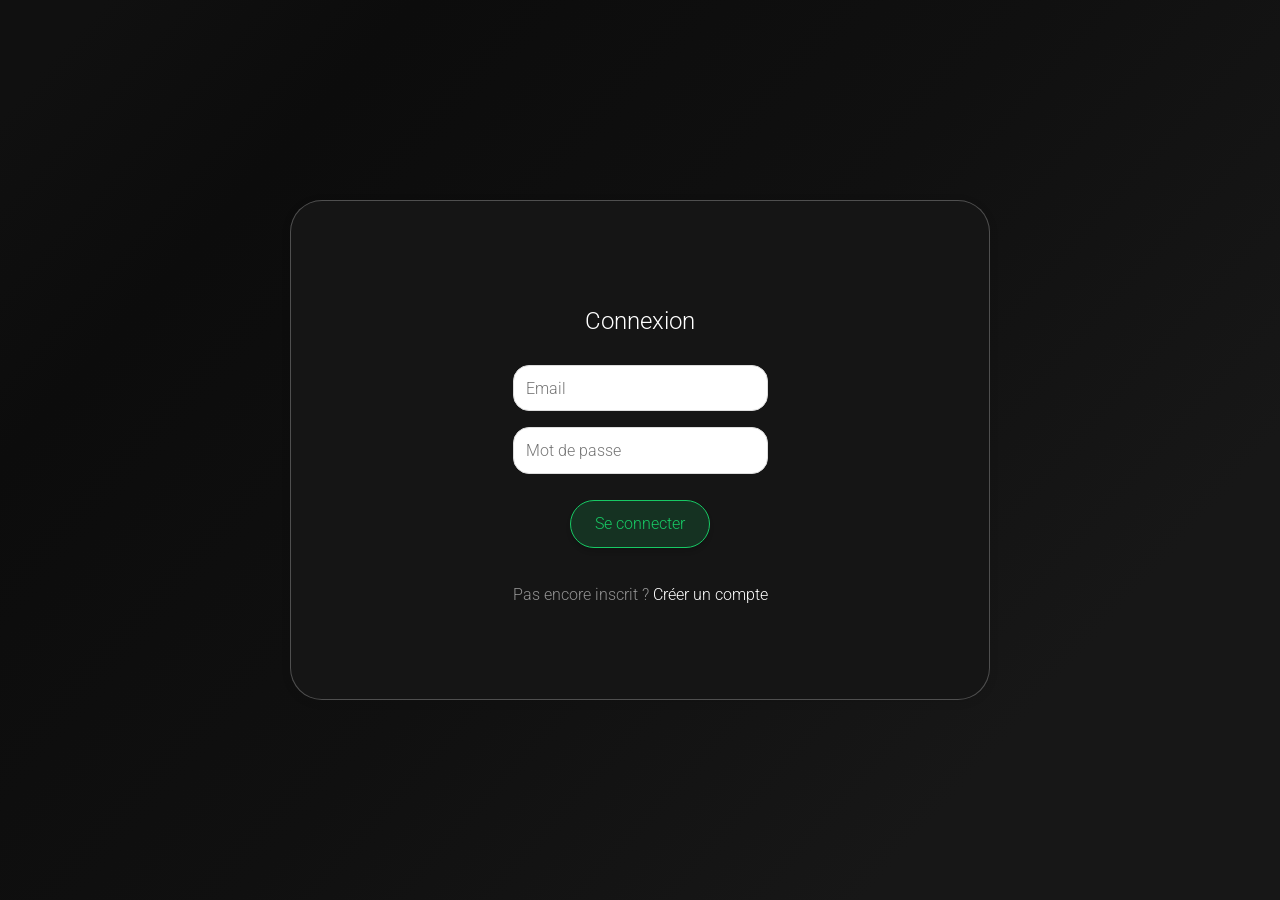
<file: TPtodolist/index.html>
<!DOCTYPE html>
<html lang="fr">
<head>
    <meta charset="UTF-8">
    <meta name="viewport" content="width=device-width, initial-scale=1.0">
    <title>Gestion des Tâches</title>
    <link rel="stylesheet" href="styles.css">
    <link rel="preconnect" href="https://fonts.googleapis.com">
    <link rel="preconnect" href="https://fonts.gstatic.com" crossorigin>
    <link href="https://fonts.googleapis.com/css2?family=Roboto:wght@300&display=swap" rel="stylesheet">
</head>
<body>
    <!-- Conteneur principal -->
    <div class="container">
        <!-- Formulaire de Connexion -->
        <div id="login-section">
            <h2>Connexion</h2>
            <form id="login-form">
                <input type="email" id="login-email" placeholder="Email" required>
                <input type="password" id="login-password" placeholder="Mot de passe" required>
                <button id="submit-login">Se connecter</button>
            </form>
            <p>Pas encore inscrit ? <a href="#" id="show-register">Créer un compte</a></p>
        </div>

        <!-- Formulaire d'Inscription (caché au départ) -->
        <div id="register-section" style="display: none;">
            <h2>Créer un compte</h2>
            <form id="register-form">
                <input type="text" maxlength="20" id="register-name" placeholder="Nom" required>
                <input type="email" maxlength="254" id="register-email" placeholder="Email" required>
                <input type="password" id="register-password" placeholder="Mot de passe" required>
                <button type="submit" id="register-btn">S'inscrire</button>
            </form>
            <p>Déjà inscrit ? <a href="#" id="show-login">Se connecter</a></p>
        </div>
    </div>
    <div id="todo-section" style="display: none;">
        <h2>Bienvenue <span id="user-name"></span> ! </h2>
        <button id="logout">Se déconnecter</button>
        <h3>Ma To-Do List</h3>
    
        <!-- Conteneur pour centrer uniquement le bouton "Ajouter une tâche" -->
        <div id="show-task-form-container">
            <button id="show-task-form">Ajouter une tâche
                <svg class="icon" xmlns="http://www.w3.org/2000/svg" viewBox="0 0 512 512" fill="currentColor">
                    <path d="M139.6 35.5a12 12 0 0 0 -17 0L58.9 98.8l-22.7-22.1a12 12 0 0 0 -17 0L3.5 92.4a12 12 0 0 0 0 17l47.6 47.4a12.8 12.8 0 0 0 17.6 0l15.6-15.6L156.5 69a12.1 12.1 0 0 0 .1-17zm0 159.2a12 12 0 0 0 -17 0l-63.7 63.7-22.7-22.1a12 12 0 0 0 -17 0L3.5 252a12 12 0 0 0 0 17L51 316.5a12.8 12.8 0 0 0 17.6 0l15.7-15.7 72.2-72.2a12 12 0 0 0 .1-16.9zM64 368c-26.5 0-48.6 21.5-48.6 48S37.5 464 64 464a48 48 0 0 0 0-96zm432 16H208a16 16 0 0 0 -16 16v32a16 16 0 0 0 16 16h288a16 16 0 0 0 16-16v-32a16 16 0 0 0 -16-16zm0-320H208a16 16 0 0 0 -16 16v32a16 16 0 0 0 16 16h288a16 16 0 0 0 16-16V80a16 16 0 0 0 -16-16zm0 160H208a16 16 0 0 0 -16 16v32a16 16 0 0 0 16 16h288a16 16 0 0 0 16-16v-32a16 16 0 0 0 -16-16z"/>
                </svg>
            </button>
        </div>
    
        <!-- Champ de recherche à droite du bouton -->
        <input type="text" id="search-task" placeholder="Rechercher une tâche">
    
        <div id="task-container" style="display: none;">
            <h3>Liste des tâches</h3>
            <ul id="task-list"></ul>
        </div>
    </div>
    
        
        <!-- Pop-up pour ajouter une tâche -->
        <div id="task-popup" class="task-popup">
            <div class="popup-content">
                <h3>Ajouter une tâche</h3>
                <form id="task-form">
                    <input type="text" maxlength="30" id="task-title" placeholder="Titre" required>
                    <textarea id="task-comment" maxlength="128" placeholder="Commentaire"></textarea>
                    <select id="task-status" required>
                        <option value="">Statut</option>
                        <option value="A faire">A faire</option>
                        <option value="En cours">En cours</option>
                        <option value="Terminé">Terminé</option>
                    </select>
                    <input type="date" id="task-deadline" required>
                    <button type="submit" id="add-task">Ajouter</button>
                    <button id="close-popup" class="close-popup">Fermer</button>
                </form>
            </div>
        </div>

    <script src="script.js"></script>
</body> 

</html>
</file>
<file: TPtodolist/styles.css>
/* Variables globales */
:root {
    --primary-color: #ffffff;
    --secondary-color: #000000;
    --text-color: #929292;
    --error-color: #e74c3c;
    --success-color: #2ecc71;
    --shadow: 0 2px 10px rgba(0, 0, 0, 0.1);
}

/* Reset et styles de base */
* {
    margin: 0;
    padding: 0;
    box-sizing: border-box;
    font-family: 'Roboto', serif;
    font-optical-sizing: auto;
    font-weight: 300;
    font-style: normal;
    font-variation-settings:"wdth" 100;
    
}

body {
    min-height: 100vh; 
    margin: 0;
    display: flex; 
    justify-content: center; 
    align-items: center;
    background: linear-gradient(132deg, rgb(16,16,16,16) 5%, rgb(12, 12, 12) 20%, rgb(16, 16, 16) 50%, rgb(23, 23, 23) 80%);
    color: var(--text-color);
    line-height: 1.6;
}

/* Conteneur principal */
.container {
    display: flex;
    align-items: center;
    justify-content: center;
    width: 90%;
    max-width: 700px;
    min-height: 500px;
    margin: 2rem auto;
    padding: 1rem;
    background-color: rgb(21, 21, 21);
    border-radius: 2rem;
    border: 0.5px solid rgba(255, 255, 255, 0.248);
    box-shadow: var(--shadow);
    position: relative;
    transform: none;
    top: auto;
    left: auto;
}

/* Styles des formulaires */
form {
    display: flex;
    flex-direction: column;
    gap: 1rem;
    margin: 1.5rem 0;
}

input, textarea {
    padding: 0.8rem;
    border: 1px solid #ddd;
    border-radius: 1rem;
    font-size: 1rem;
}

textarea {
    min-height: 100px;
    resize: vertical;
}

/* styles des boutons */
button {
    height: 3rem;
    align-items: center;
    justify-content: center;
    display: flex;
    margin-left: 3.2rem;
    margin-top: 1rem;
    padding: 0.8rem 1.5rem;
    background-color: rgba(23, 201, 100, .16);
    color: #17c964;
    border: 1px solid #17c964;
    border-radius: 5rem;
    cursor: pointer;
    font-size: 1rem;
    box-shadow: 0 .25rem .25rem rgba(0, 0, 0, .125);
}

button:hover {
    transform: scale(1.05);
  }
#login-form button {
    display: block;
    margin: 10px auto;
}
#register-form button {
    display: block;
    margin: 10px auto;
}
/* Styles des sections */
h2 {
    color: var(--primary-color);
    text-align: center;
    margin: 10px auto;
    display: block;
}

/* Liens */
a {
    color: var(--primary-color);
    text-decoration: none;
}

a:hover {
    text-decoration: underline;
}

div p:nth-of-type(2) {
    align-items: center;
    justify-content: center;

}

/* Media queries pour la responsivité */
@media (max-width: 768px) {
    .container {
        width: 95%;
        margin: 1rem auto;
        padding: 1.5rem;
        min-height: 400px;
    }

    input, textarea, button {
        padding: 0.6rem;
    }
}

/* Animations */
@keyframes fadeIn {
    from { opacity: 0; transform: translateY(-10px); }
    to { opacity: 1; transform: translateY(0); }
}

.container {
    animation: fadeIn 0.5s ease-out;
}

/* Messages d'erreur et de succès */
.error {
    color: var(--error-color);
    font-size: 0.9rem;
    margin-top: 0.5rem;
}

.success {
    color: var(--success-color);
    font-size: 0.9rem;
    margin-top: 0.5rem;
}

/* Masquer le container après connexion */
.container {
    transition: opacity 0.5s ease-in-out;
}

/* Styles pour la page de la To-Do List */
#todo-section {
    display: flex;
    text-align: center;
    flex-direction: column;
    align-items: center;
    justify-content: flex-start;
    width: 100%;
    background: linear-gradient(132deg, rgb(16,16,16,16) 5%, rgb(12, 12, 12) 20%, rgb(16, 16, 16) 50%, rgb(23, 23, 23) 80%);
    border: none; 
    box-shadow: none;
}

/* Centrage du titre "Bienvenue" */
#todo-section h2 {
    text-align: center;
    font-size: 1.7rem;
    margin-bottom: 0.5rem; 
    color: var(--primary-color);
}

/* Centrage et couleur plus grise pour "Ma To-Do List" */
#todo-section h3 {
    text-align: center;
    font-size: 1.2rem;
    color: #b0b0b0; 
    margin-bottom: 1rem;
}

/* Bouton "Se déconnecter" en haut à droite */
#logout {
    position: absolute;
    height: 2.5rem;
    top: 0px;
    right: 20px;
    padding: 0.5rem 1rem;
    font-size: 13px;
    background-color: rgba(255, 69, 58, 0.16);
    color: #ff453a;
    border: 1px solid #ff453a;
}

/* Container pour les tâches */
#task-container {
    display: block;
    flex-direction: column;
    align-items: center;
    justify-content: flex-start;
    width: 100%;
    max-width: 700px; 
    margin: 2rem auto;
    min-height: 560px;  
    padding: 1.5rem;
    background-color: rgb(21, 21, 21);
    border-radius: 2rem;
    border: 0.5px solid rgba(255, 255, 255, 0.248);
    box-shadow: var(--shadow);
    margin-top: 2rem;  
    transition: opacity 0.3s ease-in-out;
    max-height: 300px; 
    overflow-y: auto;
}

#task-container h3 {
    color: var(--primary-color);
    text-align: center;
    font-size: 1rem;
}

/* Style de la pop-up */
.task-popup {
    display: none;
    position: fixed;
    top: 0;
    left: 0;
    width: 100%;
    height: 100%;
    background: rgba(0, 0, 0, 0.8);
    justify-content: center;
    align-items: center;
    animation: fadeIn 0.5s ease-in-out;
}

/* Contenu de la pop-up */
.popup-content {
    background-color: rgb(21, 21, 21);
    border: 0.5px solid rgba(255, 255, 255, 0.248);
    padding: 20px 40px 20px 40px;
    border-radius: 20px;
    width: 500px;
    text-align: center;
    position: relative; 
}

/* Animation de la pop-up */
@keyframes fadeIn {
    from {
        opacity: 0;
    }
    to {
        opacity: 1.5;
    }
}

/* Input Titre */
#task-title {
    padding: 0.8rem;
    color: white;
    background-color: #262626;
    border: 1px solid #686868;
    border-radius: 1rem;
    font-size: 1rem;
}

/* Textarea Commentaire */
#task-comment {
    padding: 0.8rem;
    color: white;
    background-color: #262626;
    border: 1px solid #686868;
    border-radius: 1rem;
    font-size: 1rem;
    min-height: 100px;
    resize: none;
}

/* Select Statut */
#task-status {
    padding: 0.8rem;
    color: #686868;
    background-color: #262626;
    border: 1px solid #686868;
    border-radius: 1rem;
    font-size: 1rem;
}



/* Input Deadline */
#task-deadline {
    padding: 0.8rem;
    color-scheme: dark;
    color: #686868;
    background-color: #262626;
    border: 1px solid #686868;
    border-radius: 1rem;
    font-size: 1rem;
}
/* Logo du calendrier au couleur du thème */
input[type="date"]::-webkit-calendar-picker-indicator {
    filter: invert(45%) sepia(0%) saturate(0%) hue-rotate(0deg);
    opacity: 1;
    cursor: pointer;
}

/* style bouton close */
#close-popup {
    display: block;
    margin: 1rem auto; 
    padding: 0.7rem 1.2rem;
    background-color: rgba(255, 69, 58, 0.16);
    color: #ff453a;
    border: 1px solid #ff453a;
    cursor: pointer;
    font-size: 1rem;
    width: 30%;  
    text-align: center; 
}

#close-popup:hover {
    background-color: rgba(255, 69, 58, 0.2);
}

/* Bouton "Ajouter une tâche" */
#add-task {
    display: block;
    margin: 1rem auto;  
    padding: 0.7rem 1.2rem;
    background-color: rgba(23, 201, 100, 0.16);
    color: #17c964;
    border: 1px solid #17c964;
    cursor: pointer;
    font-size: 1rem;
    width: 30%;  
    text-align: center; 
}


#add-task,
#close-popup {
    margin-bottom: -10px; 
}

/* Conteneur pour le bouton "Ajouter une tâche" centré */
#show-task-form-container {
    display: inline-block; 
    text-align: center; 
}

/* Bouton "Ajouter une tâche" */
#show-task-form {
    background-color: transparent;
    color: white;
    border: 2px solid rgba(255, 255, 255, 0.248);
    display: inline-flex;
    align-items: center;
    justify-content: center;
    padding: 8px 12px;
    border-radius: 1rem;
    cursor: pointer;
    height: 40px;
}

/* Champ de recherche aligné à droite du bouton */
#search-task {
    padding: 8px 12px;
    border: 1px solid transparent;
    border-radius: 1rem;
    background-color: #1b1b1b;
    color: white;
    font-size: 1rem;
    width: 200px;
    height: 40px;
    box-sizing: border-box;
    margin-left: 10px; 
    vertical-align: middle; 
}

/* Icone task */
#show-task-form .icon {
    width: 1rem;
    height: 1rem;
    margin-left: 0.5rem;
}

/* Style des tâches */
.task {
    border: 1px solid #ccc;
    padding: 15px;
    margin: 10px 0;
    border-radius: 1rem;
    background-color: linear-gradient(132deg, rgb(16, 16, 16, 16) 5%, rgb(12, 12, 12) 20%, rgb(16, 16, 16) 50%, rgb(23, 23, 23) 80%);
    border-color: rgba(255, 255, 255, 0.248);
    text-align: left;
    position: relative; 
    padding-right: 8rem;
}

/* Style des boutons de validation  */
.task .validate-task {
    display: flex;
    justify-content: center;
    position: absolute;
    top: 5px;
    right: 50px;
    background-color: #17c964;
    color: #ffffff;
    font-weight: bold;
    border: 1px solid #17c964;
    margin-right: 10px;
    width: 30px;
    height: 30px;
    cursor: pointer;
    font-size: 0.9rem;
    border-radius: 50%; 
    padding: 0;
}

/* Style des boutons de suppression */
.task .delete-task {
    display: flex;
    justify-content: center;
    position: absolute;
    top: 5px;
    right: 5px;
    background-color: #ff453a;
    color: #ffffff;
    font-weight: bold;
    border: 1px solid #ff453a;
    margin-right: 10px;
    width: 30px;
    height: 30px;
    cursor: pointer;
    font-size: 1.3rem;
    border-radius: 50%; 
    padding: 0;
    
}

.task p {
    word-wrap: break-word;
    overflow-wrap: break-word; 
    white-space: pre-wrap; 
    max-width: 100%; 
    overflow: hidden;
}

/* Scrollbar personnalisée pour WebKit  */
#task-container {
    scrollbar-gutter: stable both-edges;
}

#task-container::-webkit-scrollbar {
    width: 6px; 
}

#task-container::-webkit-scrollbar-track {
    background: transparent;
    margin: 30px;
}

#task-container::-webkit-scrollbar-thumb {
    background-color: #717171;
    border-radius: 4px;
    border: 0px solid rgb(21, 21, 21); 
}

#task-container::-webkit-scrollbar-thumb:hover {
    background-color: rgba(208, 208, 208, 0.964); 
}

/* Styles pour les tâches complétées */
.task h4 {
    font-size: 1.2rem;
    color: whitesmoke;
    font-weight: bold;
}

p:has(.status-text) strong {
    color: rgb(255, 255, 255);
}

/* Styles pour la deadline */
.task p:last-of-type {
    color: rgb(191, 57, 57); 
}
</file>
